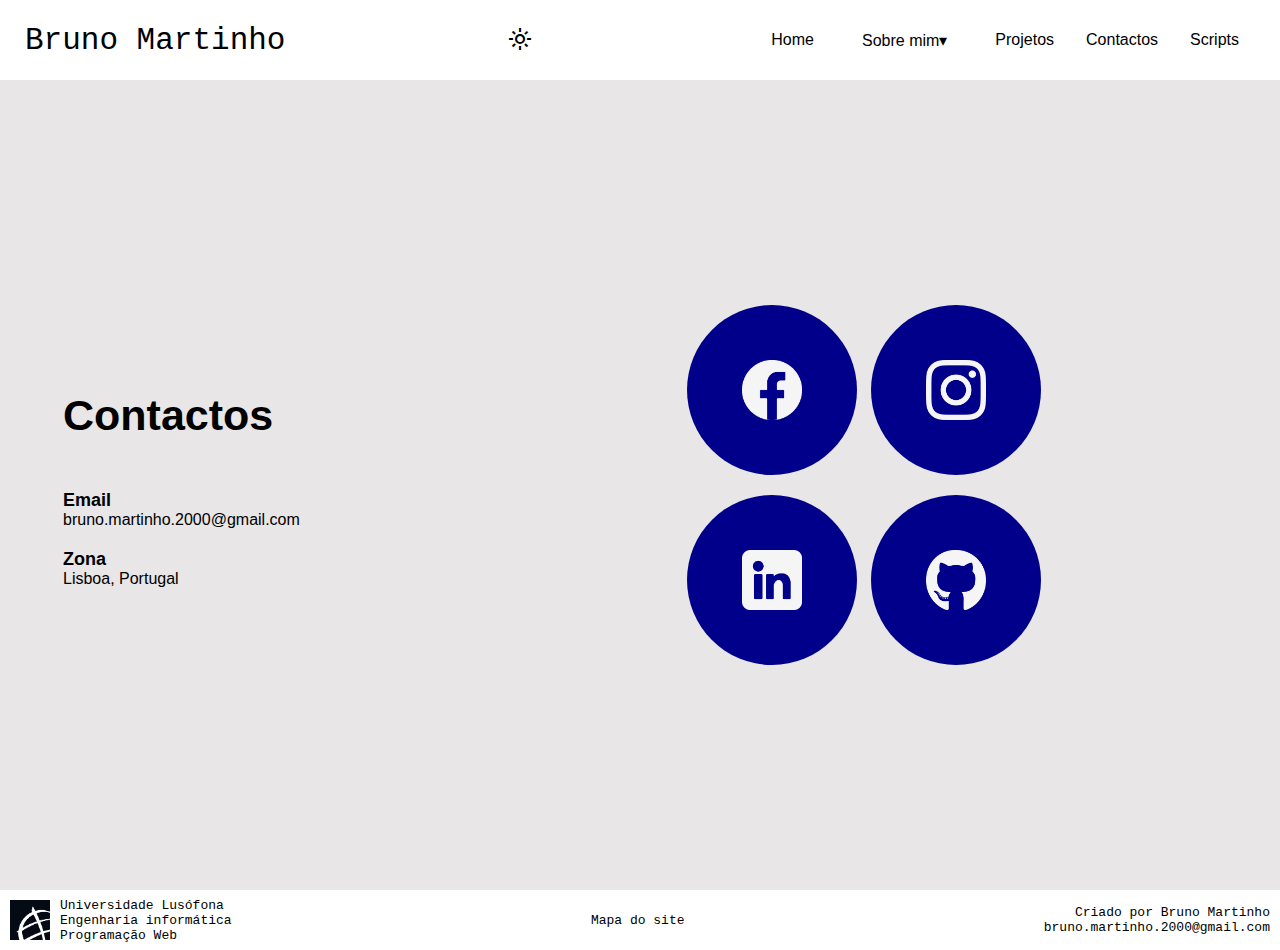
<file: contacto.html>
<!DOCTYPE html>
<html lang="pt">

<head>
    <meta charset="UTF-8">
    <meta http-equiv="X-UA-Compatible" content="IE=edge">
    <meta name="viewport" content="width=device-width, initial-scale=1.0">
    <title>Currículo - Bruno Martinho</title>
    <meta name="author" content="Bruno Martinho">
    <meta name="description" content="O meu Portfolio">
    <meta name="keywords" content="Portfolio">
    <link id="stylesheet" rel="stylesheet" href="style-light.css">
    <link rel="stylesheet"
        href="https://fonts.googleapis.com/css2?family=Material+Symbols+Outlined:opsz,wght,FILL,GRAD@20..48,100..700,0..1,-50..200" />
</head>

<body onload="loadStyle()">
    <header id="header">
        <a href="index.html" id="homeButton">Bruno Martinho</a>
        <button><span class="material-symbols-outlined" id="darkModeBTN">light_mode</span></button>
        <nav>
            <a href="index.html" class="naveg">Home</a>
            <div class="dropdown">
                <button class="dropbtn">
                    <a href="curriculo.html" class="naveg">Sobre mim▾</a>
                    <i class="fa fa-caret-down"></i>
                </button>
                <div class="dropdown-content">
                    <a href="curriculo.html#formacao">Educação</a>
                    <a href="curriculo.html#participacoes">Participações</a>
                    <a href="curriculo.html#interesses">Interesses e hobbies</a>
                </div>
            </div>
            <a href="projetos.html" class="naveg">Projetos</a>
            <a href="contacto.html" class="naveg">Contactos</a>
            <a href="scripts.html" class="naveg">Scripts</a>
        </nav>
    </header>

    <main class="contactos">
        <table>
            <th id="infos">
                <div>
                    <h1>Contactos</h1>
                    <h2>Email</h2>
                    <h3>bruno.martinho.2000@gmail.com</h3>
                    <h2>Zona</h2>
                    <h3>Lisboa, Portugal</h3>
                </div>
            </th>
            <th id="buttons">
                <div id="buttonsZone">
                    <a href="https://www.facebook.com/brunomartinho00/" class="circle"><img
                            src="source/facebook icon.png" alt="facebook"></a>
                    <a href="https://www.instagram.com/brunomartinho20/" class="circle"><img
                            src="source/instagram icon.png" alt="instagram"></a>
                    <a href="https://www.linkedin.com/in/brunomartinho00/" class="circle"><img
                            src="source/linkedin icon.png" alt="linkedin"></a>
                    <a href="https://github.com/BrunoMartinho00" class="circle"><img src="source/github icon.png"
                            alt="github"></a>
                </div>

            </th>
        </table>
    </main>

    <footer>
        <div id="universidade">
            <img src="source/lusofona small.png" alt="" height="40px">
            <div>
                <p>Universidade Lusófona</p>
                <p>Engenharia informática</p>
                <p>Programação Web</p>
            </div>            
        </div>

        <a href="source/site map.jpg" target="_blank">Mapa do site</a>

        <div id="autor">
            <p>Criado por Bruno Martinho</p>
            <p>bruno.martinho.2000@gmail.com</p>
        </div>
    </footer>

</body>

<script src="script.js"></script>

</html>
</file>
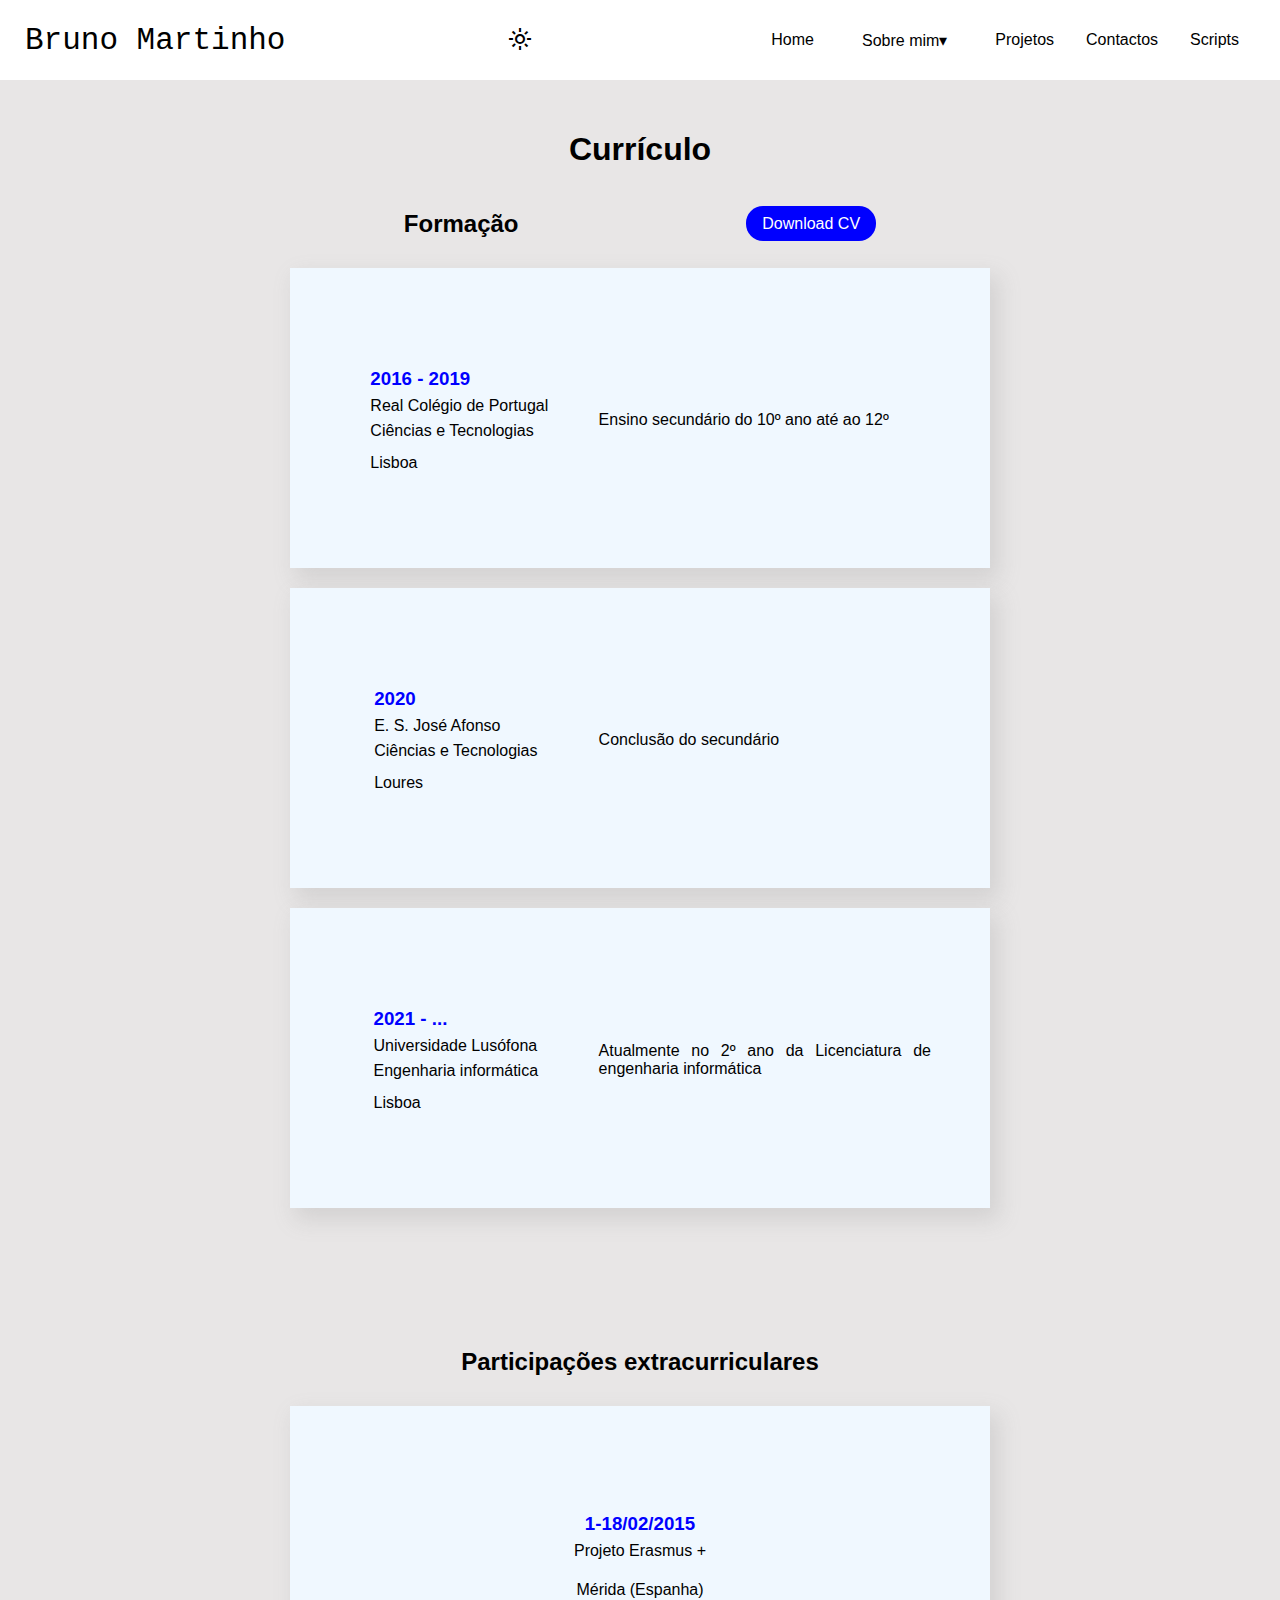
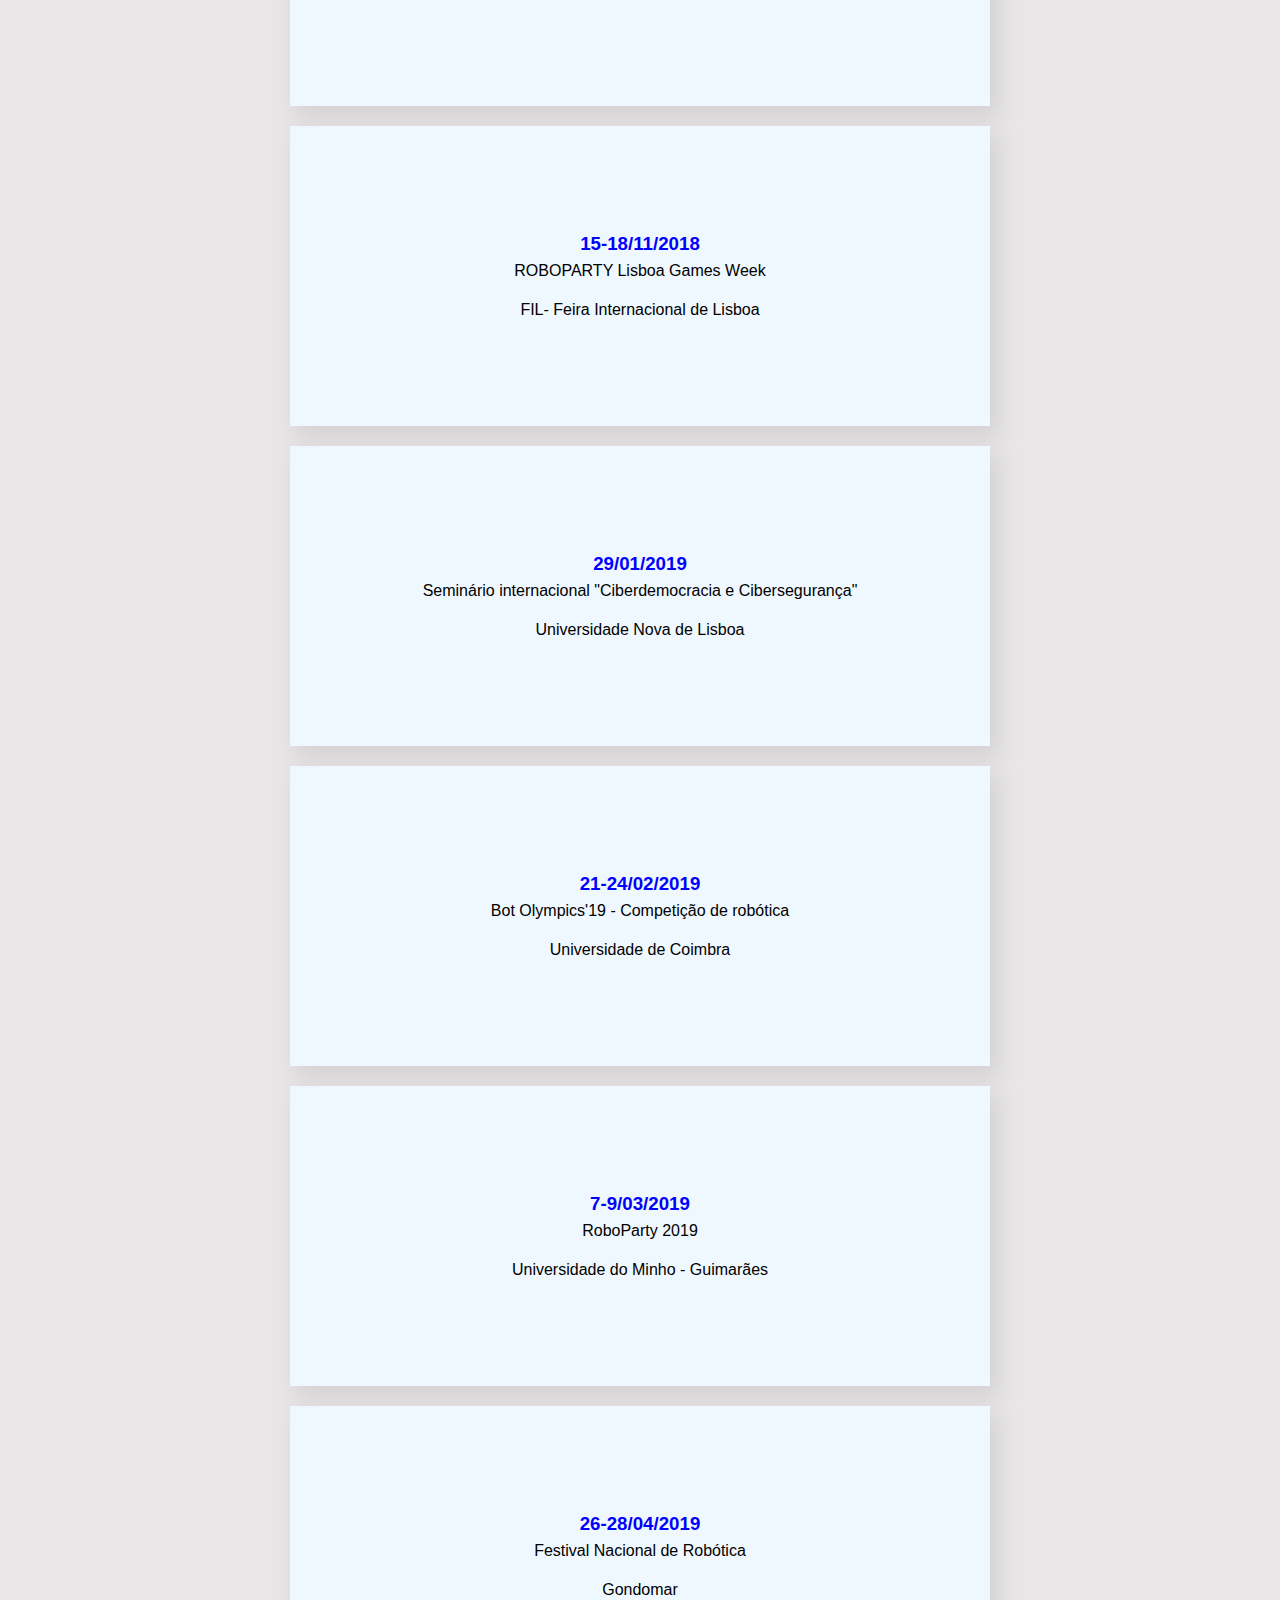
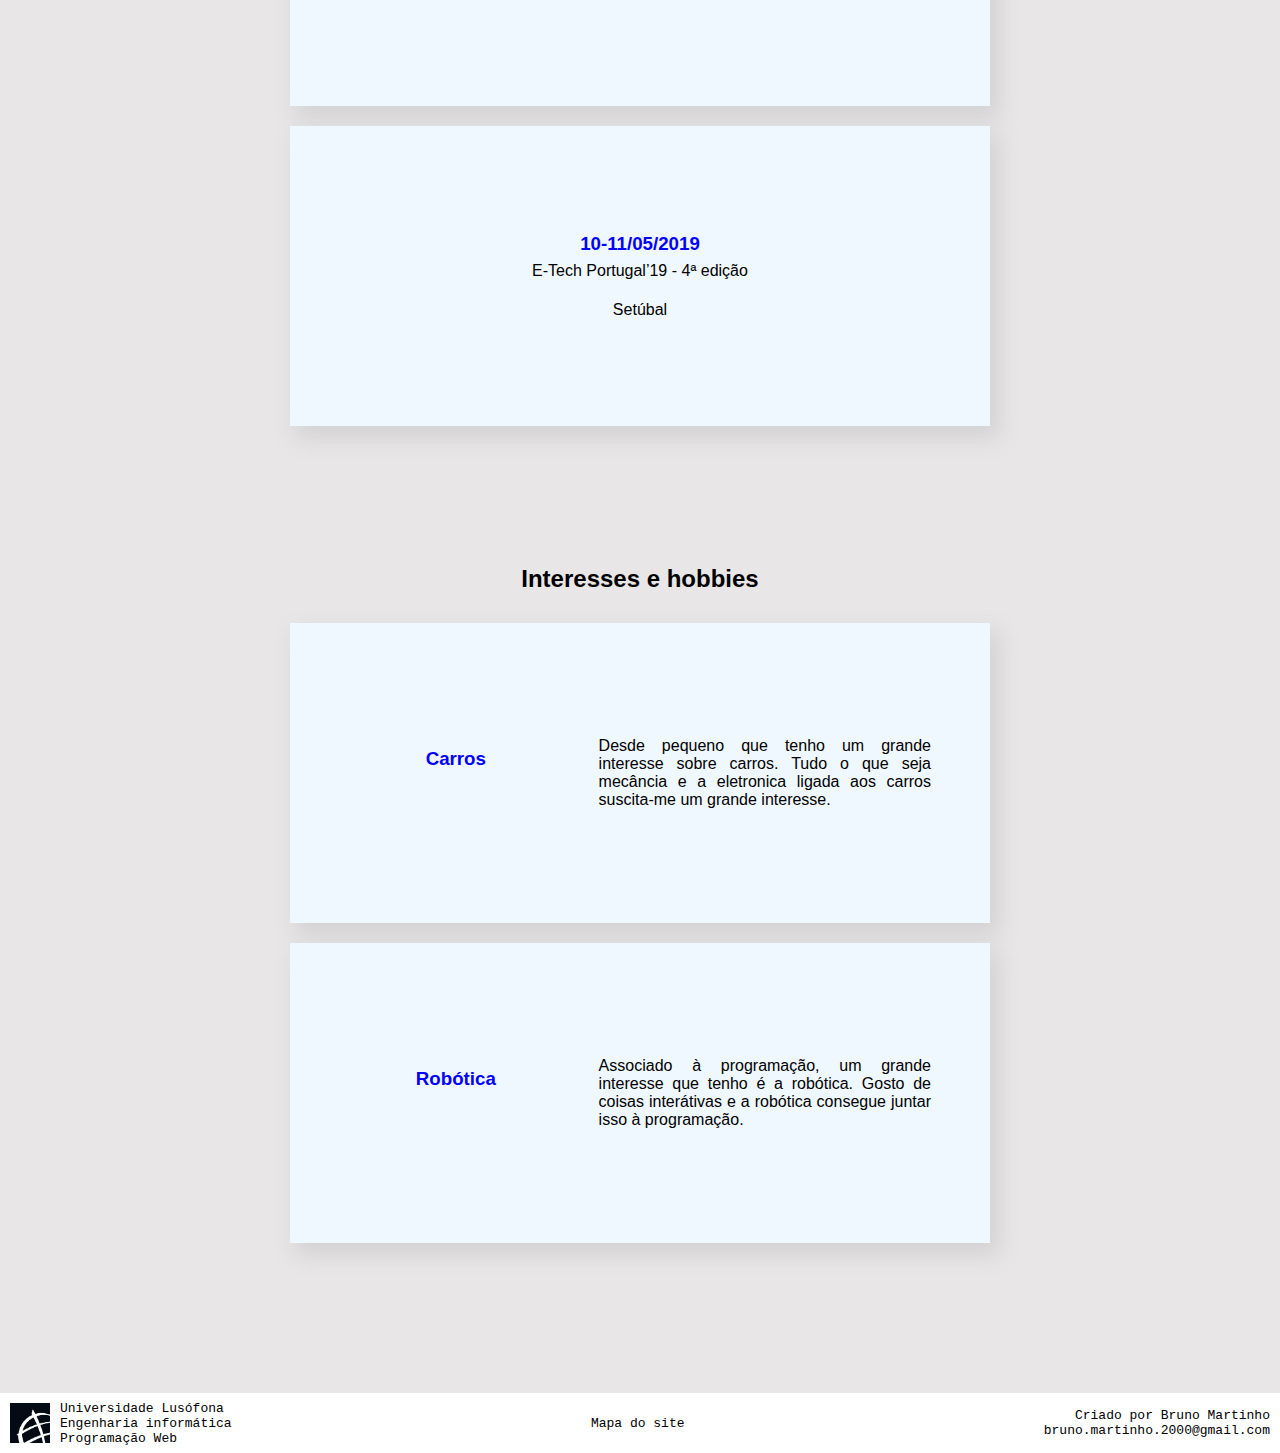
<file: curriculo.html>
<!DOCTYPE html>
<html lang="pt">

<head>
    <meta charset="UTF-8">
    <meta http-equiv="X-UA-Compatible" content="IE=edge">
    <meta name="viewport" content="width=device-width, initial-scale=1.0">
    <title>Currículo - Bruno Martinho</title>
    <meta name="author" content="Bruno Martinho">
    <meta name="description" content="O meu Portfolio">
    <meta name="keywords" content="Portfolio">
    <link id="stylesheet" rel="stylesheet" href="style-light.css">
    <link rel="stylesheet" href="https://fonts.googleapis.com/css2?family=Material+Symbols+Outlined:opsz,wght,FILL,GRAD@20..48,100..700,0..1,-50..200" />
</head>

<body onload="loadStyle()">
    <header id="header">
        <a href="index.html" id="homeButton">Bruno Martinho</a>
        <button><span class="material-symbols-outlined" id="darkModeBTN">light_mode</span></button>
        <nav>
            <a href="index.html" class="naveg">Home</a>
            <div class="dropdown">
                <button class="dropbtn">
                    <a href="curriculo.html" class="naveg">Sobre mim▾</a>
                    <i class="fa fa-caret-down"></i>
                </button>
                <div class="dropdown-content">
                    <a href="curriculo.html#formacao">Educação</a>
                    <a href="curriculo.html#participacoes">Participações</a>
                    <a href="curriculo.html#interesses">Interesses e hobbies</a>
                </div>
            </div>
            <a href="projetos.html" class="naveg">Projetos</a>
            <a href="contacto.html" class="naveg">Contactos</a>
            <a href="scripts.html" class="naveg">Scripts</a>
        </nav>
    </header>

    <main class="curriculo">
        <h1>Currículo</h1>
        <div id="formacao" class="category">
            <div id="title">
                <h2>Formação</h2>
                <div id="download">Download CV</div>
            </div>
            <div class="content">
                <table>
                    <th id="location">
                        <div>
                            <h3>2016 - 2019</h3>
                            <h4>Real Colégio de Portugal</h4>
                            <p>Ciências e Tecnologias</p>
                            <p>Lisboa</p>
                        </div>
                    </th>
                    <th id="description">
                        <p>Ensino secundário do 10º ano até ao 12º</p>
                    </th>
                </table>
            </div>

            <div class="content">
                <table>
                    <th id="location">
                        <div>
                            <h3>2020</h3>
                            <h4>E. S. José Afonso</h4>
                            <p>Ciências e Tecnologias</p>
                            <p>Loures</p>
                        </div>
                    </th>
                    <th id="description">
                        <p>Conclusão do secundário</p>
                    </th>
                </table>
            </div>

            <div class="content">
                <table>
                    <th id="location">
                        <div>
                            <h3>2021 - ...</h3>
                            <h4>Universidade Lusófona</h4>
                            <p>Engenharia informática</p>
                            <p>Lisboa</p>
                        </div>
                    </th>
                    <th id="description">
                        <p>Atualmente no 2º ano da Licenciatura de engenharia informática</p>
                    </th>
                </table>
            </div>
        </div>

        <div id="participacoes" class="category">
            <div id="title">
                <h2>Participações extracurriculares</h2>
            </div>
            <div class="content">
                <div>
                    <h3>1-18/02/2015</h3>
                    <h4>Projeto Erasmus +</h4>
                    <p></p>
                    <p>Mérida (Espanha)</p>
                </div>
            </div>

            <div class="content">
                <div>
                    <h3>15-18/11/2018</h3>
                    <h4>ROBOPARTY Lisboa Games Week</h4>
                    <p></p>
                    <p>FIL- Feira Internacional de Lisboa</p>
                </div>
            </div>

            <div class="content">
                <div>
                    <h3>29/01/2019</h3>
                    <h4>Seminário internacional "Ciberdemocracia e Cibersegurança"</h4>
                    <p></p>
                    <p>Universidade Nova de Lisboa</p>
                </div>
            </div>

            <div class="content">
                <div>
                    <h3>21-24/02/2019</h3>
                    <h4>Bot Olympics'19 - Competição de robótica</h4>
                    <p></p>
                    <p>Universidade de Coimbra</p>
                </div>
            </div>

            <div class="content">
                <div>
                    <h3>7-9/03/2019</h3>
                    <h4>RoboParty 2019</h4>
                    <p></p>
                    <p>Universidade do Minho - Guimarães</p>
                </div>
            </div>

            <div class="content">
                <div>
                    <h3>26-28/04/2019</h3>
                    <h4>Festival Nacional de Robótica</h4>
                    <p></p>
                    <p>Gondomar</p>
                </div>
            </div>

            <div class="content">
                <div>
                    <h3>10-11/05/2019</h3>
                    <h4>E-Tech Portugal’19 - 4ª edição</h4>
                    <p></p>
                    <p>Setúbal</p>
                </div>
            </div>
        </div>

        <div id="participacoes" class="category">
            <div id="title">
                <h2>Interesses e hobbies</h2>
            </div>
            <div class="content">
                <table>
                    <th id="location">
                        <div>
                            <h3>Carros</h3>
                            <h4></h4>
                            <p></p>
                            <p></p>
                        </div>
                    </th>
                    <th id="description">
                        <p>Desde pequeno que tenho um grande interesse sobre carros. Tudo o que seja mecância e a
                            eletronica ligada aos carros suscita-me um grande interesse.</p>
                    </th>
                </table>
            </div>

            <div class="content">
                <table>
                    <th id="location">
                        <div>
                            <h3>Robótica</h3>
                            <h4></h4>
                            <p></p>
                            <p></p>
                        </div>
                    </th>
                    <th id="description">
                        <p>Associado à programação, um grande interesse que tenho é a robótica. Gosto de coisas
                            interátivas e a robótica consegue juntar isso à programação.</p>
                    </th>
                </table>
            </div>
        </div>
    </main>

    <footer>
        <div id="universidade">
            <img src="source/lusofona small.png" alt="" height="40px">
            <div>
                <p>Universidade Lusófona</p>
                <p>Engenharia informática</p>
                <p>Programação Web</p>
            </div>            
        </div>

        <a href="source/site map.jpg" target="_blank">Mapa do site</a>

        <div id="autor">
            <p>Criado por Bruno Martinho</p>
            <p>bruno.martinho.2000@gmail.com</p>
        </div>
    </footer>

</body>

<script src="script.js"></script>

</html>
</file>
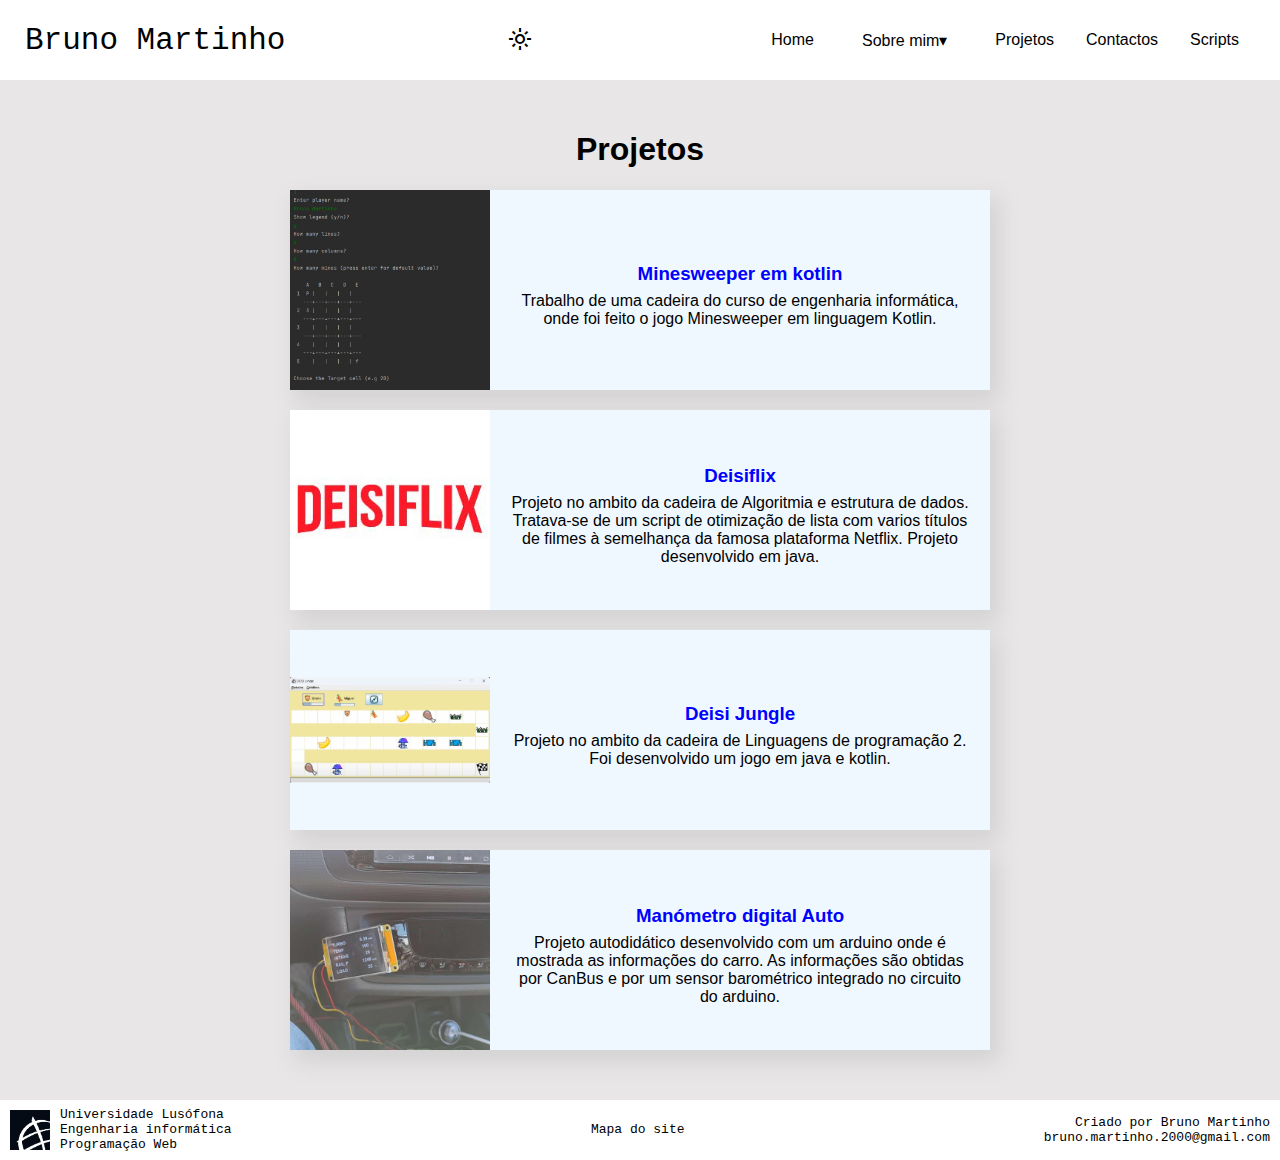
<file: projetos.html>
<!DOCTYPE html>
<html lang="pt">

<head>
    <meta charset="UTF-8">
    <meta http-equiv="X-UA-Compatible" content="IE=edge">
    <meta name="viewport" content="width=device-width, initial-scale=1.0">
    <title>Projetos - Bruno Martinho</title>
    <meta name="author" content="Bruno Martinho">
    <meta name="description" content="O meu Portfolio">
    <meta name="keywords" content="Portfolio">
    <link id="stylesheet" rel="stylesheet" href="style-light.css">
    <link rel="stylesheet" href="https://fonts.googleapis.com/css2?family=Material+Symbols+Outlined:opsz,wght,FILL,GRAD@20..48,100..700,0..1,-50..200" />
</head>

<body onload="loadStyle()">
    <header id="header">
        <a href="index.html" id="homeButton">Bruno Martinho</a>
        <button><span class="material-symbols-outlined" id="darkModeBTN">light_mode</span></button>
        <nav>
            <a href="index.html" class="naveg">Home</a>
            <div class="dropdown">
                <button class="dropbtn">
                    <a href="curriculo.html" class="naveg">Sobre mim▾</a>
                    <i class="fa fa-caret-down"></i>
                </button>
                <div class="dropdown-content">
                    <a href="curriculo.html#formacao">Educação</a>
                    <a href="curriculo.html#participacoes">Participações</a>
                    <a href="curriculo.html#interesses">Interesses e hobbies</a>
                </div>
            </div>
            <a href="projetos.html" class="naveg">Projetos</a>
            <a href="contacto.html" class="naveg">Contactos</a>
            <a href="scripts.html" class="naveg">Scripts</a>
        </nav>
    </header>

    <main class="projetos">
        <h1>Projetos</h1>
        <div class="content">
            <table>
                <th id="image">
                    <img src="source/WhatsApp Image 2022-05-11 at 08.32.51.jpeg" alt="Minesweeper">
                </th>
                <th id="about">
                    <div>
                        <h3>Minesweeper em kotlin</h3>
                        <h4>Trabalho de uma cadeira do curso de engenharia informática, onde foi feito o jogo
                            Minesweeper em linguagem Kotlin.</h4>
                    </div>
                </th>
            </table>
        </div>

        <div class="content">
            <table>
                <th id="image">
                    <img src="source/Enunciado Projecto AED - 21_22 - 1ª época - Primeira Parte.jpg" alt="DeisiFlix">
                </th>
                <th id="about">
                    <div>
                        <h3>Deisiflix</h3>
                        <h4>Projeto no ambito da cadeira de Algoritmia e estrutura de dados. Tratava-se de um script de
                            otimização de lista com varios títulos de filmes à semelhança da famosa plataforma Netflix.
                            Projeto desenvolvido em java.
                        </h4>
                    </div>
                </th>
            </table>
        </div>

        <div class="content">
            <table>
                <th id="image">
                    <img src="source/deisi jungle.png" alt="Deisi Jungle">
                </th>
                <th id="about">
                    <div>
                        <h3>Deisi Jungle</h3>
                        <h4>Projeto no ambito da cadeira de Linguagens de programação 2. Foi desenvolvido um jogo em
                            java e kotlin.
                        </h4>
                    </div>
                </th>
            </table>
        </div>

        <div class="content">
            <table>
                <th id="image">
                    <img src="source/manometro.jpg" alt="Manoemtro">
                </th>
                <th id="about">
                    <div>
                        <h3>Manómetro digital Auto</h3>
                        <h4>Projeto autodidático desenvolvido com um arduino onde é mostrada as informações do carro. As
                            informações são obtidas por CanBus e por um sensor barométrico integrado no circuito do
                            arduino.
                        </h4>
                    </div>
                </th>
            </table>
        </div>
    </main>

    <footer>
        <div id="universidade">
            <img src="source/lusofona small.png" alt="" height="40px">
            <div>
                <p>Universidade Lusófona</p>
                <p>Engenharia informática</p>
                <p>Programação Web</p>
            </div>            
        </div>

        <a href="source/site map.jpg" target="_blank">Mapa do site</a>

        <div id="autor">
            <p>Criado por Bruno Martinho</p>
            <p>bruno.martinho.2000@gmail.com</p>
        </div>
    </footer>

</body>

<script src="script.js"></script>

</html>
</file>
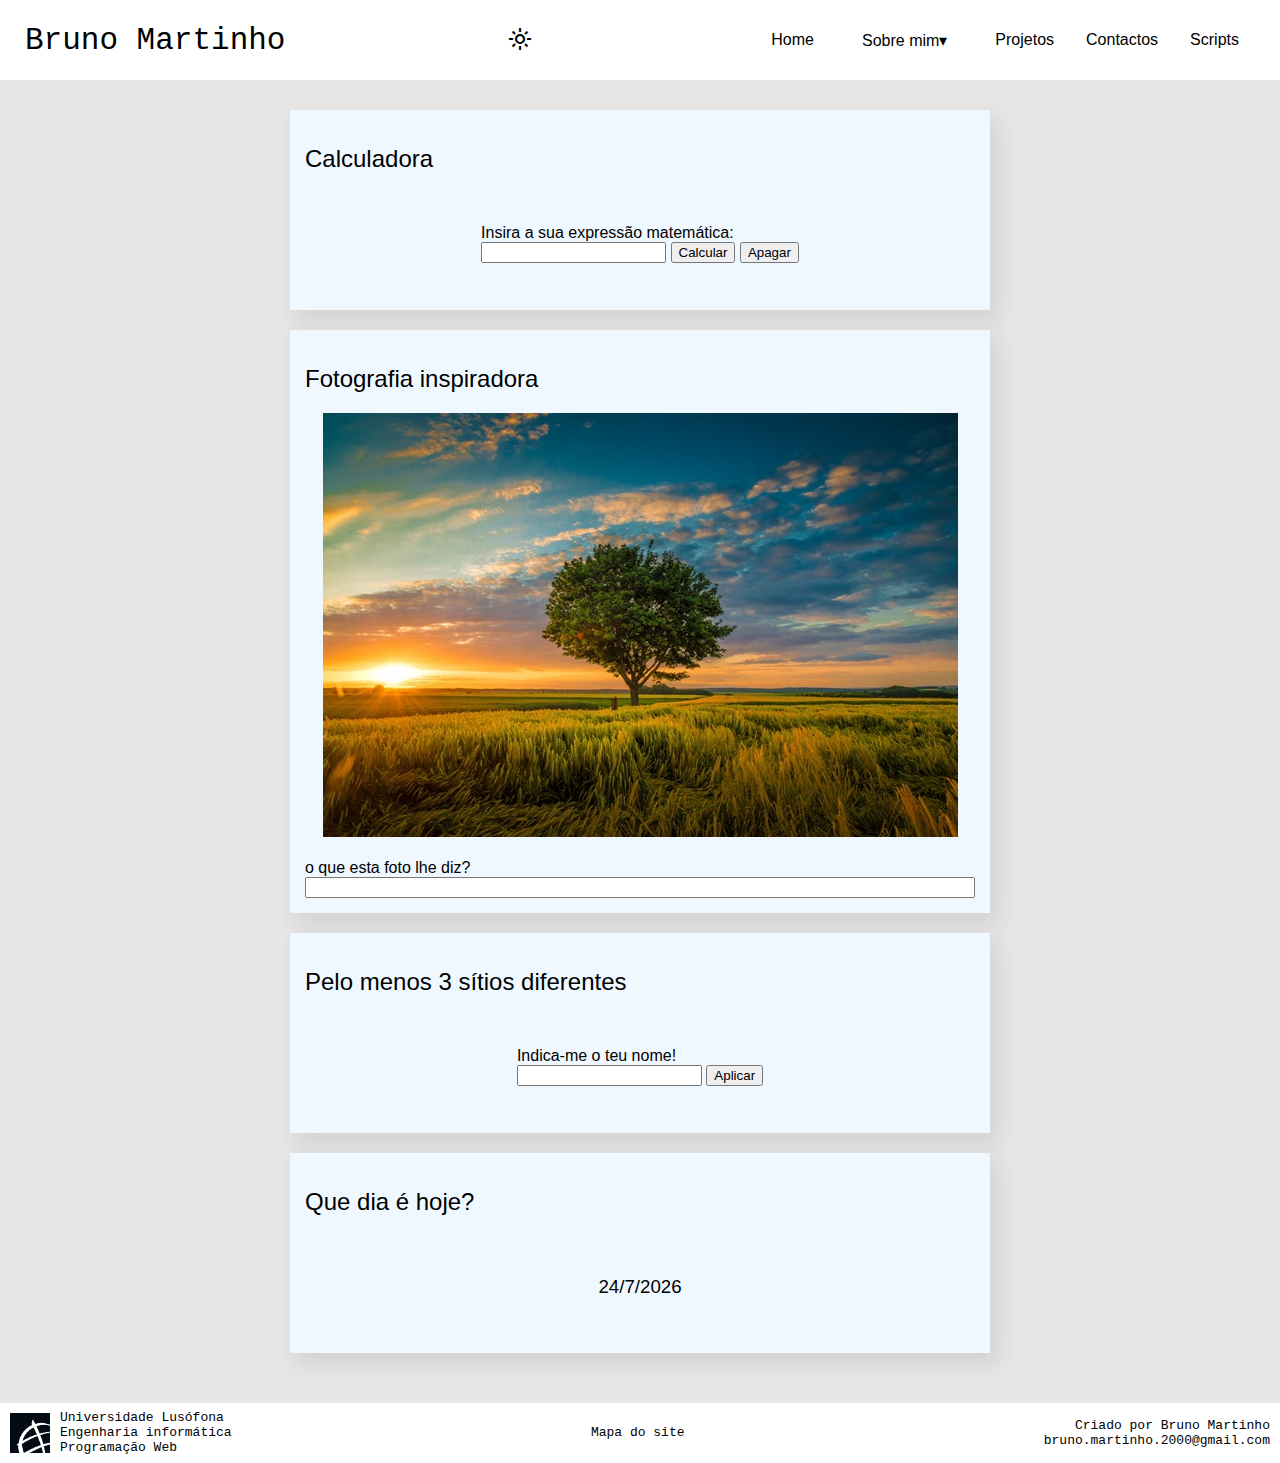
<file: scripts.html>
<!DOCTYPE html>
<html lang="pt">

<head>
    <meta charset="UTF-8">
    <meta http-equiv="X-UA-Compatible" content="IE=edge">
    <meta name="viewport" content="width=device-width, initial-scale=1.0">
    <title>Currículo - Bruno Martinho</title>
    <meta name="author" content="Bruno Martinho">
    <meta name="description" content="O meu Portfolio">
    <meta name="keywords" content="Portfolio">
    <link id="stylesheet" rel="stylesheet" href="style-light.css">
    <link rel="stylesheet"
        href="https://fonts.googleapis.com/css2?family=Material+Symbols+Outlined:opsz,wght,FILL,GRAD@20..48,100..700,0..1,-50..200" />
</head>

<body onload="loadStyle()">
    <header id="header">
        <a href="index.html" id="homeButton">Bruno Martinho</a>
        <button><span class="material-symbols-outlined" id="darkModeBTN">light_mode</span></button>
        <nav>
            <a href="index.html" class="naveg">Home</a>
            <div class="dropdown">
                <button class="dropbtn">
                    <a href="curriculo.html" class="naveg">Sobre mim▾</a>
                    <i class="fa fa-caret-down"></i>
                </button>
                <div class="dropdown-content">
                    <a href="curriculo.html#formacao">Educação</a>
                    <a href="curriculo.html#participacoes">Participações</a>
                    <a href="curriculo.html#interesses">Interesses e hobbies</a>
                </div>
            </div>
            <a href="projetos.html" class="naveg">Projetos</a>
            <a href="contacto.html" class="naveg">Contactos</a>
            <a href="scripts.html" class="naveg" id="scriptsName">Scripts</a>
        </nav>
    </header>

    <main class="scripts">
        <div class="content" id="calculadora">
            <h2>Calculadora</h2>
            <div>
                <p>Insira a sua expressão matemática:</p>
                <input type="text" id="expressao">
                <button onclick="calcular()">Calcular</button>
                <button onclick="apagar()">Apagar</button>
                <div id="resultado"></div>
            </div>
        </div>

        <div class="content" id="fotografiaInspiradora">
            <h2>Fotografia inspiradora</h2>
            <div class="image" id="imagem">
                <img src="source/Paisagem-1.jpg" alt="">
                <p id="resultadoTexto"></p>
            </div>
            <br>
            <p>o que esta foto lhe diz?</p>
            <input type="text" id="frase">
        </div>

        <div class="content" id="sitiosdiferentes">
            <h2 id="locationTitle">Pelo menos 3 sítios diferentes</h2>
            <div>
                <p>Indica-me o teu nome!</p>
                <input type="text" id="insertedName">
                <button onclick="diferentLocations()">Aplicar</button>
            </div>
        </div>

        <div class="content" id="sitiosdiferentes">
            <h2>Que dia é hoje?</h2>
            <h3 style="text-align: center;" id="currentDay"></h3>
        </div>
    </main>

    <footer>
        <div id="universidade">
            <img src="source/lusofona small.png" alt="" height="40px">
            <div>
                <p>Universidade Lusófona</p>
                <p>Engenharia informática</p>
                <p>Programação Web</p>
            </div>            
        </div>

        <a href="source/site map.jpg" target="_blank">Mapa do site</a>

        <div id="autor">
            <p>Criado por Bruno Martinho</p>
            <p>bruno.martinho.2000@gmail.com</p>
        </div>
    </footer>

    <script src="script.js"></script>
    <script>
        function calcular() {
            const expressao = document.getElementById("expressao").value;
            const resultado = eval(expressao);
            document.getElementById("resultado").innerHTML = "Resultado: " + resultado;
        }

        function apagar() {
            document.getElementById("resultado").innerHTML = "";
        }

        document.addEventListener('DOMContentLoaded', () => {
            document.querySelector('#frase').onkeyup = detetar_texto
        })

        function detetar_texto() {
            console.log(document.getElementById("resultadoTexto"));
            let texto = document.getElementById("frase").value;
            document.getElementById("resultadoTexto").innerHTML = texto;
        }

        function diferentLocations() {
            let name = document.getElementById("insertedName").value;
            document.getElementById("homeButton").innerHTML = "O teu nome é " + name;
            document.getElementById("locationTitle").innerHTML = "O teu nome é " + name;
            document.getElementById("scriptsName").innerHTML = "O teu nome é " + name;
        }

        function getDate() {
            var dataAtual = new Date();

            var dia = dataAtual.getDate()
            var mes = dataAtual.getMonth() + 1;
            var ano = dataAtual.getFullYear();

            var dataFormatada = dia + '/' + mes + '/' + ano;

            document.getElementById("currentDay").innerHTML = dataFormatada;

        }

        window.addEventListener('DOMContentLoaded', getDate);
    </script>


</body>

</html>
</file>
<file: style-light.css>
* {
  font-family: Arial, Helvetica, sans-serif;
  font-weight: lighter;
  box-sizing: border-box;
}

html,
body {
  height: 100%;
  margin: 0;
  padding: 0;
}

header {
  position: sticky;
  display: flex;
  padding: 0 25px;
  height: 80px;
  justify-content: space-between;
}

header {
  position: sticky;
  top: 0;
  z-index: 9;
  background-color: white;
}

header #homeButton:active,
header #homeButton:visited,
header #homeButton:link,
header #homeButton:hover {
  font-family: monospace;
  text-decoration: none;
  font-size: 31px;
  margin: auto 0;
  color: black;
}

header > nav {
  align-items: center;
  display: flex;
}

header .naveg,
header .dropdown .dropbtn {
  margin: 10px;
  font-size: 17px;
  text-decoration: none;
  font-size: 16px;
  border: none;
  outline: none;
  color: black;
  padding: 14px 16px;
  background-color: inherit;
  font-family: inherit;
  margin: 0;
}

header .naveg:link,
header .naveg:visited {
  color: black;
}

header .naveg:hover,
header .naveg:active,
header .dropdown .dropbtn:hover,
header .dropdown-content a:hover {
  color: blue;
}

header .dropdown {
  float: left;
  overflow: hidden;
}

header .dropdown-content {
  display: none;
  position: absolute;
  background-color: #f9f9f9;
  min-width: 160px;
  box-shadow: 0px 8px 16px 0px rgba(0, 0, 0, 0.2);
  z-index: 1;
}

header .dropdown-content a {
  float: none;
  color: black;
  padding: 12px 16px;
  text-decoration: none;
  display: block;
  text-align: left;
}

header .dropdown:hover .dropdown-content {
  display: block;
}

header button {
  border: none;
  background-color: rgba(0, 0, 0, 0);
}

header #darkModeBTN:hover {
  color: blue;
}

/*******************************************************/

footer {
  background-color: white;
  height: 60px;
  max-height: 90px;
  bottom: 0;
  position: inherit;
  display: flex;
  justify-content: space-between;
  align-items: center;
}

#footerMain {
  position:fixed ;
  width: 100%;
}

footer #universidade {
  margin: 0 10px;
  display: flex;
  align-items: center;
}

footer #universidade p {
  font-size: medium;
  font-family: monospace;
}

footer #universidade img {
  margin-right: 10px;
  filter: invert(1) sepia(1) saturate(5) hue-rotate(175deg);
}

footer a:active,
footer a:visited,
footer a:link {
  font-size: medium;
  font-family: monospace;
  color: black;
  text-decoration: none;
}

footer a:hover {
  color: blue;
}

footer #autor {
  height: fit-content;
  margin: 0 10px;
}

footer #autor p {
  font-size: medium;
  font-family: monospace;
  text-align: end;
}

/*******************************************************/

#myVideo {
  position: fixed;
  right: 0;
  bottom: 0;
  min-width: 100%;
  min-height: 100%;
}

#myVideoOverlay {
  position: fixed;
  right: 0;
  bottom: 0;
  min-width: 100%;
  min-height: 100%;
  background-color: rgba(236, 230, 230, 0.95);
}

.index main {
  display: flex;
}

.index #maincontent {
  display: flex;
  margin: auto;
  position: fixed;
  top: 50%;
  left: 50%;
  transform: translate(-50%, -50%);
}

.index #profile {
  background-color: gainsboro;
  width: 300px;
  height: 450px;
  box-shadow: 7px 10px 20px 2px rgba(143, 143, 143, 0.521);
}

.index #profile > img {
  width: 160px;
  height: 160px;
  border-radius: 100px;
  margin: 30px auto 40px auto;
  justify-items: center;
  display: block;
}

.index #profile > h1 {
  margin: 0;
  display: flex;
  justify-content: center;
  font-family: sans-serif;
  font-weight: bold;
}

.index #profile > #square {
  height: 2px;
  width: 70px;
  background-color: blue;
  margin: 20px auto;
}

.index #profile > h2 {
  margin: 0;
  display: flex;
  justify-content: center;
  font-family: sans-serif;
}

.index #description {
  padding: 5px 30px;
}

.index #description > h1 {
  font-family: system-ui;
  font-size: 100px;
  font-weight: bold;
  margin: 0;
}

.index #description > h2 {
  margin: 0;
}

.index #description > #buttons {
  margin: 30px 0;

  display: flex;
  justify-content: space-between;
}

.index #description > #buttons > #btn1:active,
.index #description > #buttons > #btn1:visited,
.index #description > #buttons > #btn1:link {
  background-color: blue;
  border-radius: 17px;
  height: 35px;
  width: 130px;
  color: white;
  text-decoration: none;

  display: flex;
  justify-content: center;
  align-items: center;
}

.index #description > #buttons > #btn1:hover {
  background-color: white;
  border: blue solid 1px;
  color: black;
}

.index #description > #buttons > #btn2:active,
.index #description > #buttons > #btn2:visited,
.index #description > #buttons > #btn2:link {
  border: 1px solid black;
  text-decoration: none;
  color: black;
  background-color: white;
  border-radius: 17px;
  height: 35px;
  width: 130px;

  display: flex;
  justify-content: center;
  align-items: center;
}

.index #description > #buttons > #btn2:hover {
  background-color: blue;
  color: white;
  border: 1px solid blue;
}

.index #description > p {
  max-width: 296px;
  word-wrap: break-word;
  overflow-wrap: break-word;
  font-family: system-ui;
}

/*******************************************************/

.curriculo {
  background-color: #e8e6e6;
  margin: 0;
  padding: 30px;
  justify-content: center;
  display: grid;
}

.curriculo h1 {
  display: flex;
  justify-content: center;
  font-weight: bold;
}

.curriculo .category {
  margin: 0 0 100px 0;
}

.curriculo #title {
  display: flex;
  align-items: center;
  justify-content: space-around;
  width: 700px;
  margin: 0 0 10px 0;
}

.curriculo #title h2 {
  font-weight: bold;
}

.curriculo #title > #download {
  background-color: blue;
  border-radius: 17px;
  height: 35px;
  width: 130px;
  color: white;

  display: flex;
  justify-content: center;
  align-items: center;
}

.curriculo h3,
h4,
p {
  margin: 0;
}

.curriculo > div > .content {
  background-color: aliceblue;
  box-shadow: 7px 10px 20px 2px rgba(143, 143, 143, 0.221);

  height: 300px;
  max-width: 700px;
  width: 700px;
  margin: 0 0 20px 0;
}

.curriculo table {
  width: 100%;
}

.curriculo table th {
  /*width: 50%;*/
}

.curriculo table #location {
  height: 300px;
  align-items: center;
  justify-content: center;
  display: flex;
}

.curriculo table #location div {
  display: grid;
  justify-items: baseline;
  margin-left: 50px;
}

.curriculo table #location div h3 {
  color: blue;
  margin: 7px;
  font-weight: bold;
  word-wrap: break-word;
  overflow-wrap: break-word;
}

.curriculo table #location div h4 {
  word-wrap: break-word;
  overflow-wrap: break-word;
}

.curriculo table #location div p {
  margin: 7px;
  word-wrap: break-word;
  overflow-wrap: break-word;
}

.curriculo table #description {
  padding: 20px 50px 20px 20px;
  justify-content: baseline;
  width: 60%;
}
.curriculo table #description p {
  justify-content: baseline;
  justify-items: baseline;
  display: flex;
  word-wrap: break-word;
  overflow-wrap: break-word;
  text-align: justify;
}

.curriculo #participacoes div {
  display: grid;
  justify-items: center;
  align-content: center;
}

.curriculo #participacoes div h3 {
  color: blue;
  margin: 7px;
  font-weight: bold;
  word-wrap: break-word;
  overflow-wrap: break-word;
}

.curriculo #participacoes div h4 {
  word-wrap: break-word;
  overflow-wrap: break-word;
}

.curriculo #participacoes div p {
  margin: 7px;
  word-wrap: break-word;
  overflow-wrap: break-word;
}

/*******************************************************/

.projetos {
  background-color: #e8e6e6;
  margin: 0;
  padding: 30px;
  justify-content: center;
  display: grid;
}

.projetos h1 {
  display: flex;
  justify-content: center;
  font-weight: bold;
}

.projetos > .content {
  background-color: aliceblue;
  box-shadow: 7px 10px 20px 2px rgba(143, 143, 143, 0.221);

  height: 200px;
  max-width: 700px;
  width: 700px;
  margin: 0 0 20px 0;
}

.projetos table {
  width: 100%;
  height: 100%;
  padding: 0;
  margin: 0;
  border: 0;
  display: contents;
}

.projetos table #image {
  width: 200px;
  height: 200px;
  margin: 0;
  padding: 0;
  border: 0;
}

.projetos table #image img {
  width: 200px;
  height: 100%;
  margin: 0;
  padding: 0;
  border: 0;
}

.projetos table #about {
  padding: 20px;
  width: 500px;
}

.projetos table h3 {
  color: blue;
  margin: 7px;
  font-weight: bold;
  word-wrap: break-word;
  overflow-wrap: break-word;
}

.curriculo table p {
  margin: 7px;
  word-wrap: break-word;
  overflow-wrap: break-word;
}

/*******************************************************/

.contactos {
  background-color: #e8e6e6;
  width: 100%;
  height: 90%;
}

.contactos table {
  width: 100%;
  height: 100%;
}

.contactos table #infos {
  width: 35%;
}

.contactos table #infos div {
  margin-left: 60px;
}

.contactos table #infos div h1 {
  font-size: 43px;
  font-family: unset;
  font-weight: bold;
  text-align: initial;
  margin-bottom: 50px;
}

.contactos table #infos div h2 {
  font-size: 18px;
  font-family: unset;
  font-weight: bold;
  margin: 0;
  text-align: initial;
}

.contactos table #infos div h3 {
  font-size: 16px;
  font-family: unset;
  margin: 0;
  text-align: initial;
  margin-bottom: 20px;
}

.contactos table #buttons {
  display: flex;
  justify-content: center;
  height: 100%;
  align-items: center;
}

.contactos table #buttonsZone {
  height: 380px;
  width: 380px;
  display: flex;
  align-items: center;
  flex-flow: wrap;
  justify-content: space-evenly;
}

.contactos table #buttons .circle {
  background-color: rgb(0, 0, 139);
  border-radius: 50%;
  height: 170px;
  width: 170px;
  color: white;
  display: flex;
  justify-content: center;
  align-items: center;
}

.contactos table #buttons .circle:hover {
  animation-name: hoverContactButton;
  animation-duration: 0.5s;
  background-color: rgb(64, 64, 137);
}

.contactos table #buttons .circle img {
  height: 60px;
}

@keyframes hoverContactButton {
  from {
    background-color: rgb(0, 0, 139);
  }
  to {
    background-color: rgb(64, 64, 137);
  }
}

/*******************************************************/

.scripts {
  background-color: #e8e6e6;
  margin: 0;
  padding: 30px;
  justify-content: center;
  display: grid;
}

.scripts .content {
  background-color: aliceblue;
  box-shadow: 7px 10px 20px 2px rgba(143, 143, 143, 0.221);

  height: 200px;
  max-width: 700px;
  width: 700px;
  margin: 0 0 20px 0;
  padding: 15px;

  display: grid;
}

.scripts .content div {
  margin: 0 auto;
}

.scripts #fotografiaInspiradora {
  height: fit-content;
  display: grid;
}


.scripts #fotografiaInspiradora div.image > p {
  position: absolute;
  top: 20px;
  left: 20px;
  color: aliceblue;
  font-size: x-large;
  text-shadow: 2px 2px 5px black;
}

.scripts #fotografiaInspiradora div.image {
  position: relative;
}

.scripts #sitiosdiferentes {
  display: inherit;
}

.scripts #sitiosdiferentes div {
  margin: 0 auto;
}



/* Estilos para dispositivos móveis */
@media only screen and (max-width: 600px) {

  /* Ajuste o tamanho da fonte e o espaçamento do cabeçalho */
  header {
    height: 60px;
    padding: 0 10px;
  }
  header #homeButton {
    font-size: 24px;
    margin: 0;
  }
  header .naveg,
  header .dropdown .dropbtn {
    font-size: 14px;
    margin: 5px;
    padding: 10px;
  }
  header .dropdown-content {
    font-size: 14px;
    margin-top: -5px;
    min-width: 200px;
  }
  header #darkModeBTN {
    font-size: 20px;
  }

  /* Ajustar o tamanho do vídeo */
  #myVideo {
    height: 300px;
  }

  /* Ajuste o tamanho do perfil */
  #profile {
    text-align: center;
  }
  #profile img {
    width: 120px;
    height: 120px;
    margin: 0 auto;
  }
  #profile h1,
  #profile h2 {
    font-size: 24px;
    margin: 5px;
  }
  #profile #square {
    width: 50px;
    height: 5px;
    margin: 10px auto;
  }

  /* Ajustar o tamanho dos botões */
  #btn1,
  #btn2 {
    font-size: 16px;
    padding: 8px 16px;
  }

  /* Ajustar o tamanho do rodapé */
  #footerMain {
    padding: 10px;
    font-size: 14px;
    flex-direction: column;
  }
  #universidade {
    flex-direction: column;
    align-items: center;
    margin: 5px 0;
  }
  #universidade img {
    margin-bottom: 5px;
  }
  #autor {
    margin-top: 5px;
    text-align: center;
  }
}
</file>
